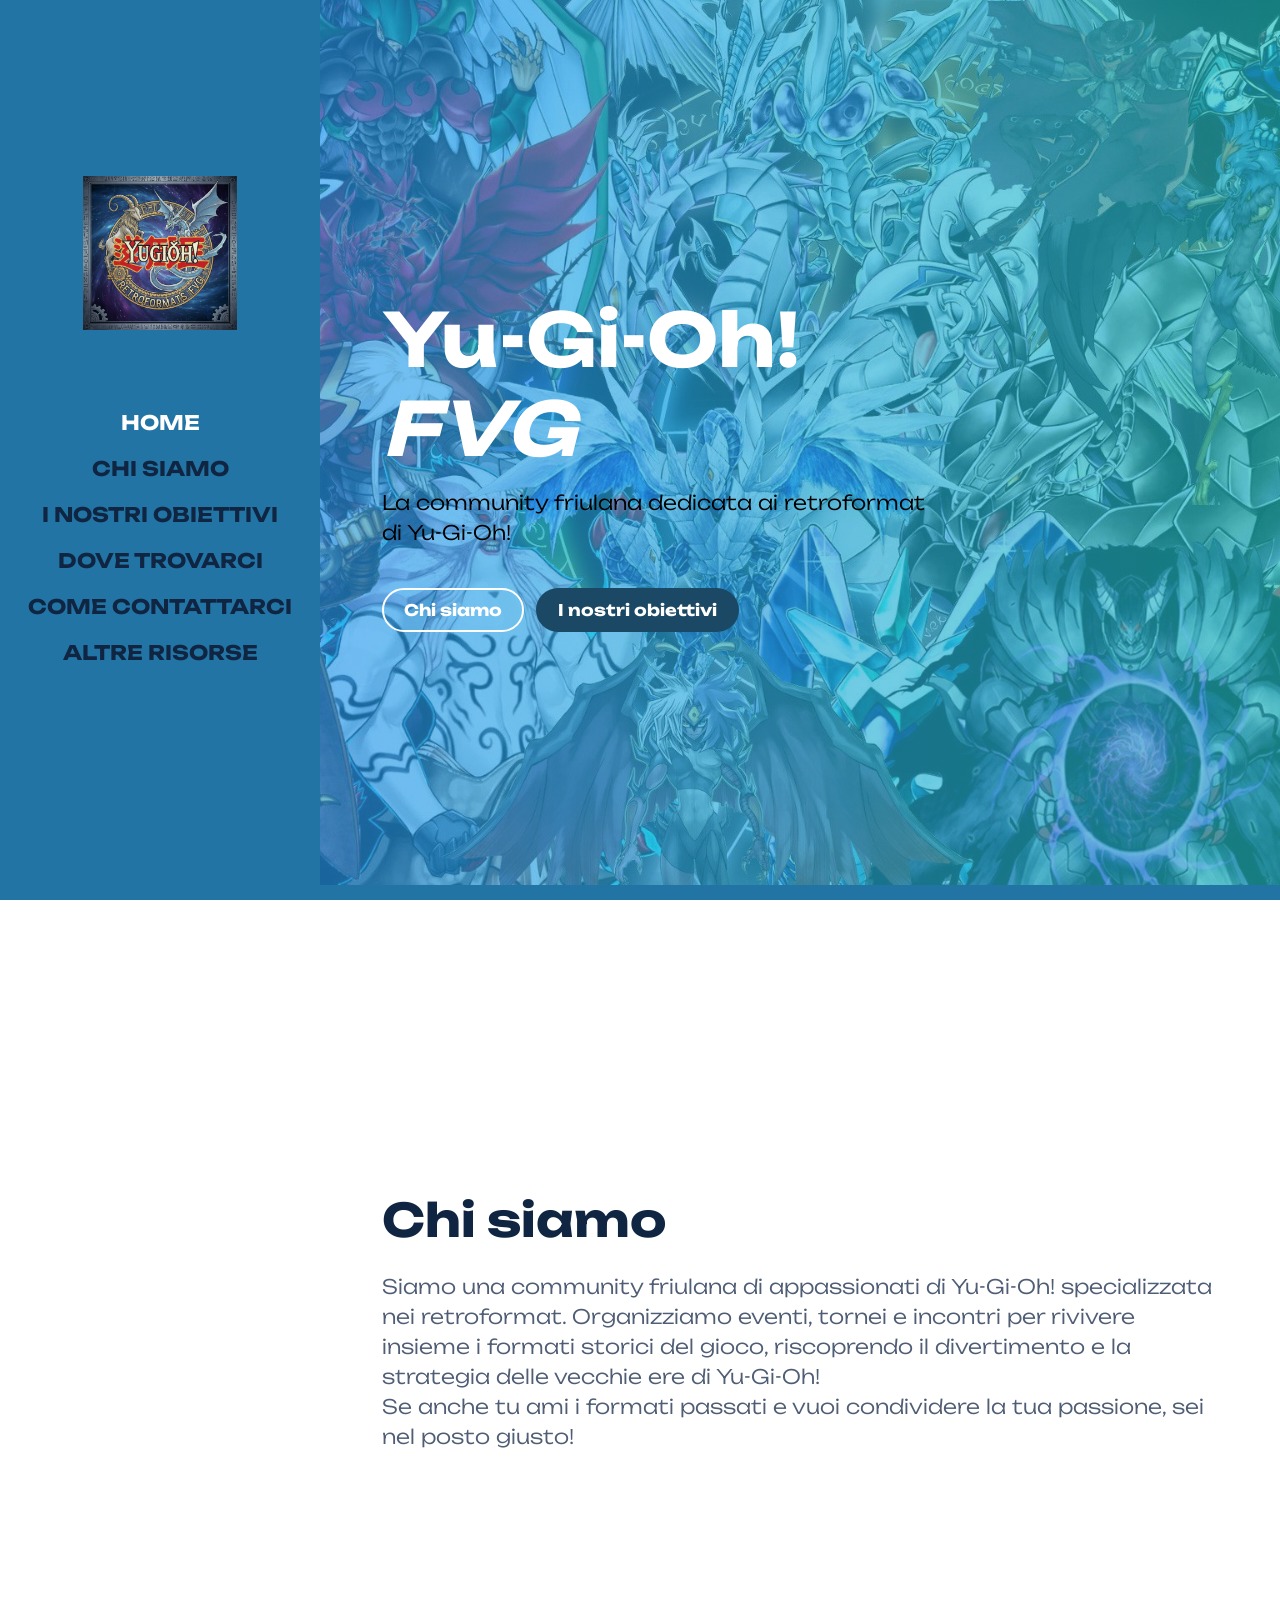
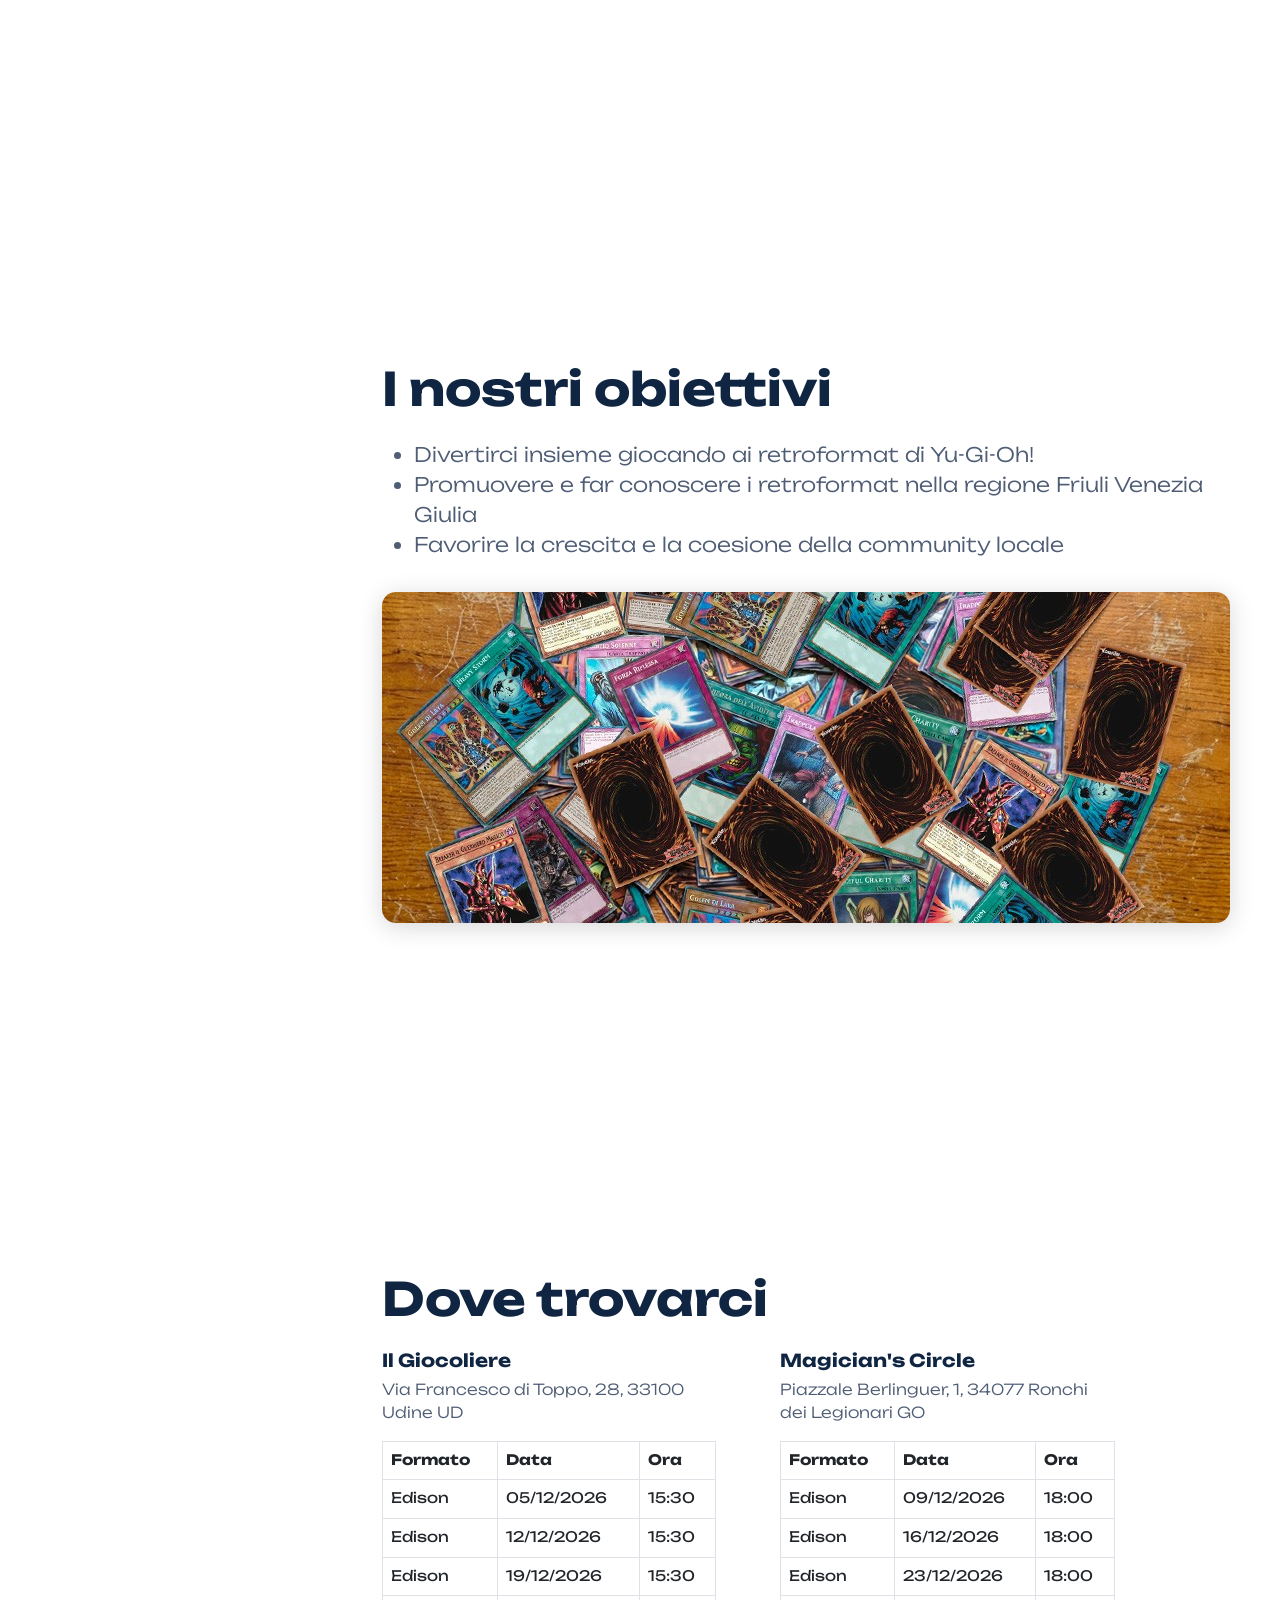
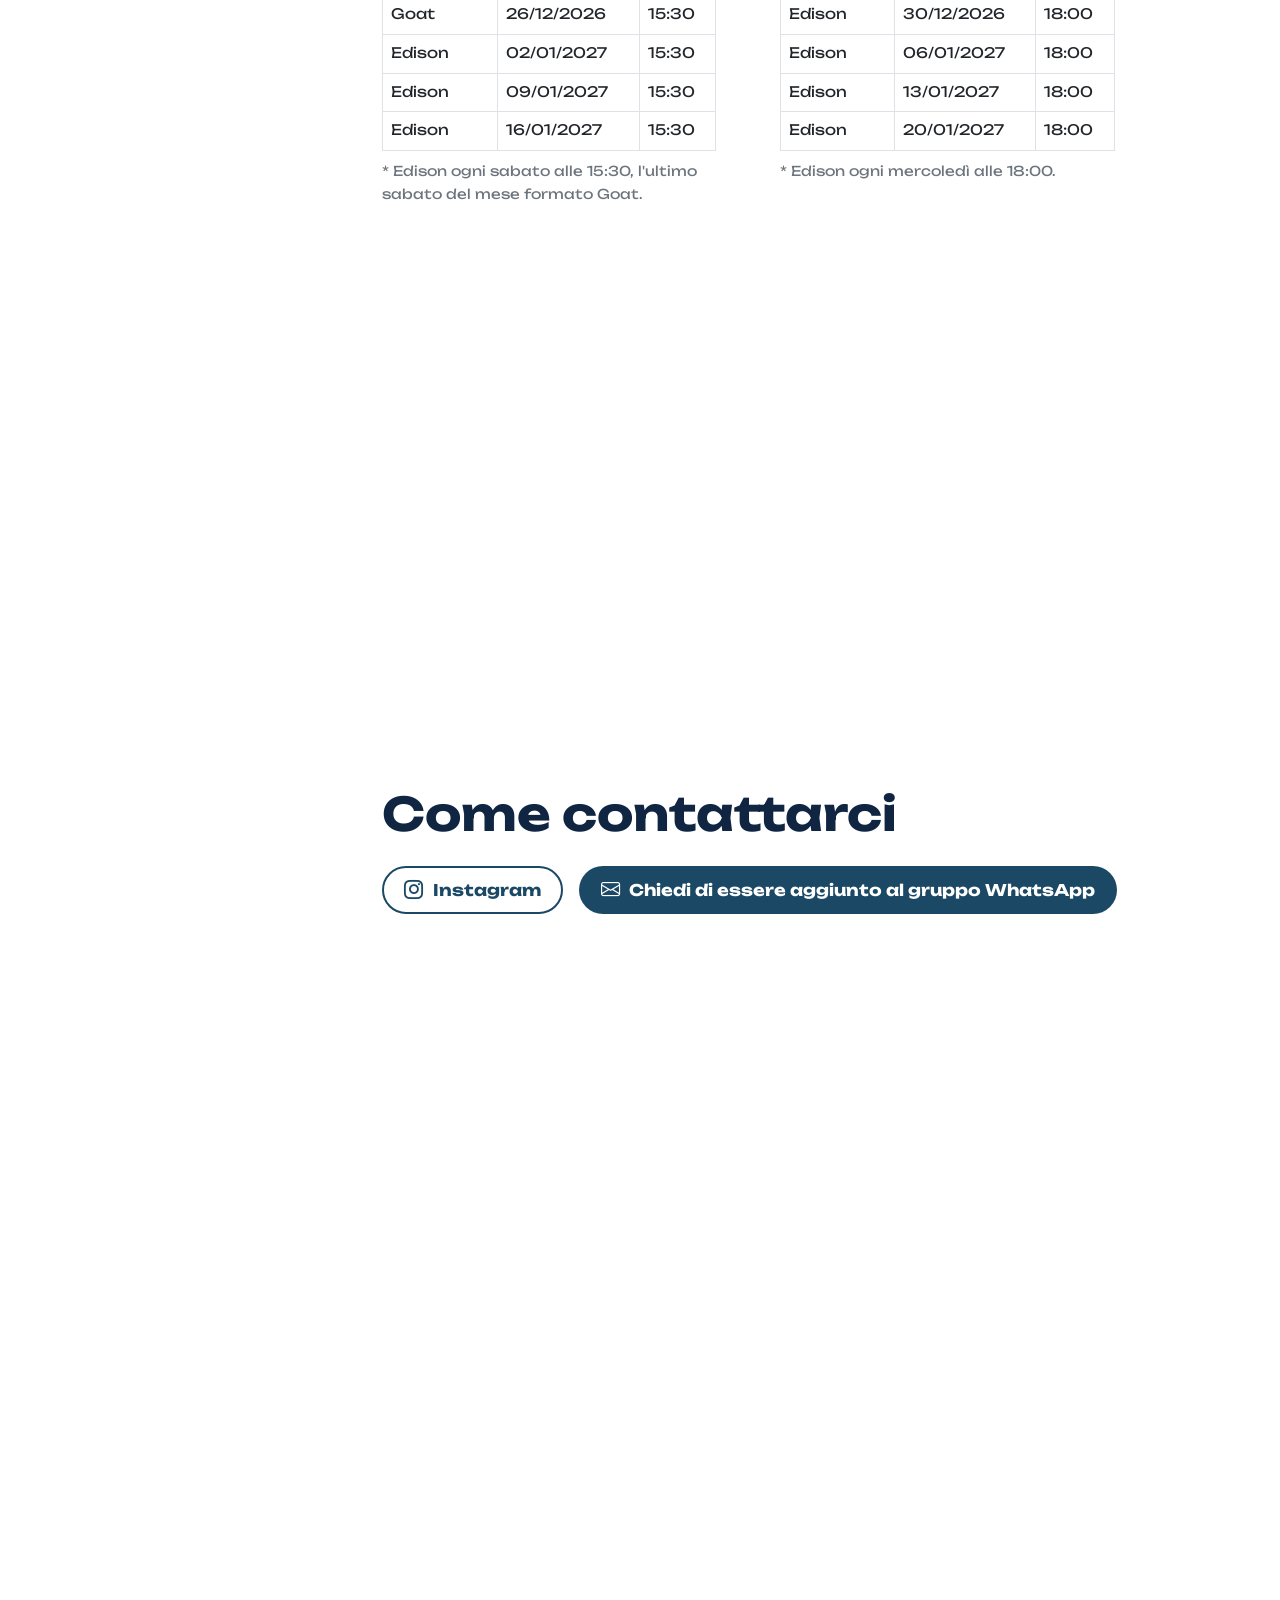
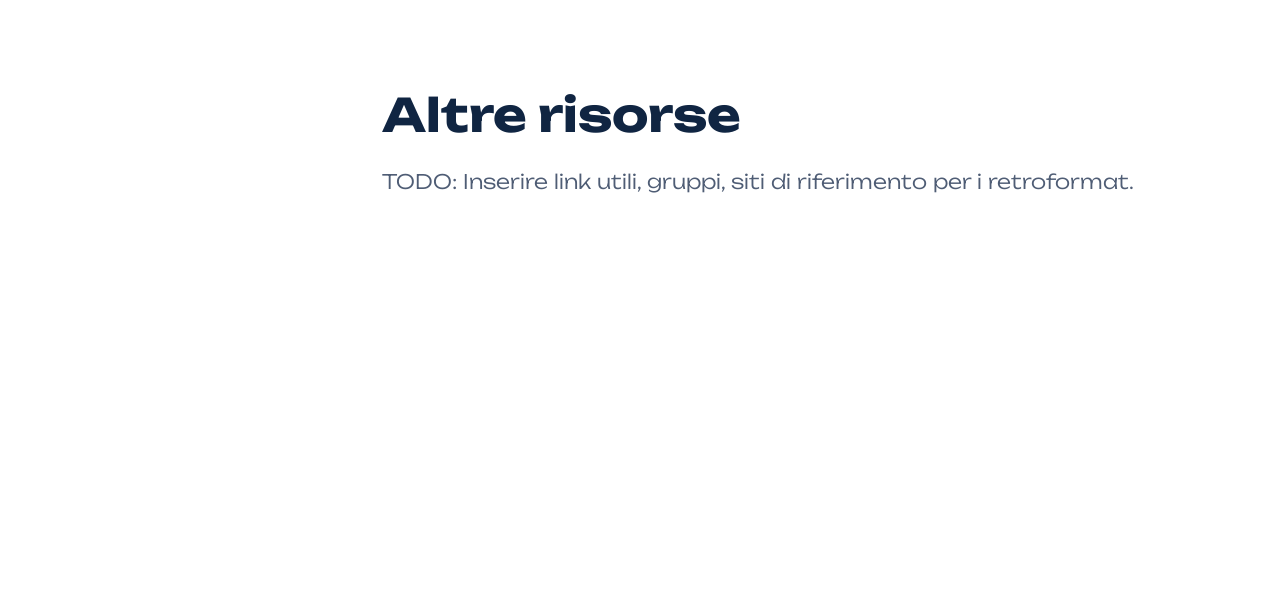
<file: index.html>
<!doctype html>
<html lang="it">

<!-- =========================================
HEAD / META / STYLES
========================================= -->

<head>
    <meta charset="utf-8">
    <meta name="viewport" content="width=device-width, initial-scale=1">

    <meta name="description" content="">
    <meta name="author" content="">

        <!-- SEO META TAGS -->
        <meta name="keywords" content="Yu-Gi-Oh!, yugioh, FVG, Friuli, Friuli Venezia Giulia, Nordest, retroformat, retroformats, goat format, formato goat, hat format, formato hat, formatlibrary, Edison, formato Edison, mazzi yugioh, deck yugioh, giocare a yugioh in Friuli, giochi di carte FVG, giochi di carte Friuli, giochi di carte Nordest, giochi di carte Triveneto, giochi di carte Veneto, giochi di carte Udine, giochi di carte Trieste, giochi di carte Gorizia, giochi di carte Pordenone, community yugioh, eventi yugioh Friuli, tornei yugioh Friuli, yugioh nordest, yugioh Trieste, yugioh Udine, yugioh Gorizia, yugioh Pordenone, yugioh Veneto, yugioh Triveneto, yugioh old school, yugioh vintage, yugioh retro, yugioh format, yugioh decklist, yugioh deck, yugioh community, yugioh eventi, yugioh tornei, TCG Friuli, TCG Nordest, format library, retro Yu-Gi-Oh!, Edison format, Goat format, Hat format, community carte Friuli, eventi carte Friuli, tornei carte Friuli, format Friuli, decklist Friuli, deck Friuli, old school Friuli, vintage Friuli, retro Friuli, format library Friuli, Edison format Friuli, Goat format Friuli, Hat format Friuli, formatlibrary Friuli, carte da gioco, trading card game, TCG, giochi strategici, giochi da tavolo Friuli, giochi collezionabili, eventi carte Nordest, tornei carte Nordest, community carte Nordest, decklist yugioh, deck competitivi yugioh, meta yugioh, format competitivi yugioh, eventi giochi di carte, club yugioh Friuli, associazione yugioh, gruppo yugioh, giocatori yugioh Friuli, giocatori yugioh Nordest, format storici yugioh, format competitivi, format casual, format old school, format vintage, format retro, format library Italia, yugioh Italia, yugioh FVG, yugioh club, yugioh eventi Nordest, yugioh eventi Triveneto, yugioh eventi Veneto, yugioh eventi Udine, yugioh eventi Trieste, yugioh eventi Gorizia, yugioh eventi Pordenone, yugioh eventi Friuli, yugioh eventi FVG, yugioh eventi Italia, yugioh tornei Italia, yugioh tornei Nordest, yugioh tornei Triveneto, yugioh tornei Veneto, yugioh tornei Udine, yugioh tornei Trieste, yugioh tornei Gorizia, yugioh tornei Pordenone, yugioh tornei Friuli, yugioh tornei FVG, yugioh tornei Italia, yugioh decklist Italia, yugioh deck Italia, yugioh deck Friuli, yugioh deck FVG, yugioh deck Nordest, yugioh deck Triveneto, yugioh deck Veneto, yugioh deck Udine, yugioh deck Trieste, yugioh deck Gorizia, yugioh deck Pordenone, yugioh deck vintage, yugioh deck retro, yugioh deck old school, yugioh deck formatlibrary, yugioh deck Edison, yugioh deck Goat, yugioh deck Hat, yugioh deck format library, yugioh decklist Edison, yugioh decklist Goat, yugioh decklist Hat, yugioh decklist format library, yugioh decklist formatlibrary, yugioh decklist vintage, yugioh decklist retro, yugioh decklist old school, yugioh decklist Friuli, yugioh decklist FVG, yugioh decklist Nordest, yugioh decklist Triveneto, yugioh decklist Veneto, yugioh decklist Udine, yugioh decklist Trieste, yugioh decklist Gorizia, yugioh decklist Pordenone, yugioh format Edison, yugioh format Goat, yugioh format Hat, yugioh format formatlibrary, yugioh format format library, yugioh format vintage, yugioh format retro, yugioh format old school, yugioh format Friuli, yugioh format FVG, yugioh format Nordest, yugioh format Triveneto, yugioh format Veneto, yugioh format Udine, yugioh format Trieste, yugioh format Gorizia, yugioh format Pordenone, yugioh format Italia, yugioh format competitivi, yugioh format storici, yugioh format casual, yugioh format club, yugioh format associazione, yugioh format gruppo, yugioh format giocatori, yugioh format eventi, yugioh format tornei, yugioh format community, yugioh format decklist, yugioh format deck, yugioh format meta, yugioh format competitivi Italia, yugioh format storici Italia, yugioh format casual Italia, yugioh format club Italia, yugioh format associazione Italia, yugioh format gruppo Italia, yugioh format giocatori Italia, yugioh format eventi Italia, yugioh format tornei Italia, yugioh format community Italia, yugioh format decklist Italia, yugioh format deck Italia, yugioh format meta Italia">
        <meta name="description" content="Community Yu-Gi-Oh! FVG: eventi, tornei, retroformats (Goat, Edison, Hat), decklist, risorse e incontri per appassionati di giochi di carte in Friuli Venezia Giulia e Nordest.">

        <!-- Open Graph / Facebook -->
        <meta property="og:title" content="Yu-Gi-Oh! FVG Community - Retroformats Friuli Venezia Giulia">
        <meta property="og:description" content="Community Yu-Gi-Oh! FVG: eventi, tornei, retroformats (Goat, Edison, Hat), decklist, risorse e incontri per appassionati di giochi di carte in Friuli Venezia Giulia e Nordest.">
        <meta property="og:type" content="website">
        <meta property="og:url" content="https://www.yugiohfvg.it/">
        <meta property="og:image" content="https://www.yugiohfvg.it/images/ygo-retroformats-logo.png">

        <!-- Twitter Card -->
        <meta name="twitter:card" content="summary_large_image">
        <meta name="twitter:title" content="Yu-Gi-Oh! FVG Community - Retroformats Friuli Venezia Giulia">
        <meta name="twitter:description" content="Community Yu-Gi-Oh! FVG: eventi, tornei, retroformats (Goat, Edison, Hat), decklist, risorse e incontri per appassionati di giochi di carte in Friuli Venezia Giulia e Nordest.">
        <meta name="twitter:image" content="https://www.yugiohfvg.it/images/ygo-retroformats-logo.png">

        <!-- Structured Data JSON-LD -->
        <script type="application/ld+json">
        {
            "@context": "https://schema.org",
            "@type": "Organization",
            "name": "Yu-Gi-Oh! FVG Community",
            "url": "https://www.yugiohfvg.it/",
            "logo": "https://www.yugiohfvg.it/images/ygo-retroformats-logo.png",
            "description": "Community Yu-Gi-Oh! FVG: eventi, tornei, retroformats (Goat, Edison, Hat), decklist, risorse e incontri per appassionati di giochi di carte in Friuli Venezia Giulia e Nordest.",
            "sameAs": [
                "https://www.instagram.com/fvg_retroformat_ygo/"
            ],
            "location": {
                "@type": "Place",
                "address": {
                    "@type": "PostalAddress",
                    "addressLocality": "Friuli Venezia Giulia",
                    "addressCountry": "IT"
                }
            }
        }
        </script>

    <title>Yu-Gi-Oh! FVG Community</title>

    <!-- Google Fonts -->
    <link rel="preconnect" href="https://fonts.googleapis.com">
    <link rel="preconnect" href="https://fonts.gstatic.com" crossorigin>
    <link href="https://fonts.googleapis.com/css2?family=Unbounded:wght@300;500&display=swap" rel="stylesheet">

    <!-- CSS FILES -->
    <link href="css/bootstrap.min.css" rel="stylesheet">
    <link href="css/bootstrap-icons.css" rel="stylesheet">
    <link href="css/styles.css" rel="stylesheet">

</head>

<body>

    <!-- =========================================
MAIN LAYOUT CONTAINER
========================================= -->
    <div class="container-fluid">
        <div class="row">

            <!-- =========================================
        MOBILE NAV TOGGLER
        ========================================= -->
            <button class="navbar-toggler d-md-none collapsed" type="button" data-bs-toggle="collapse"
                data-bs-target="#sidebarMenu" aria-controls="sidebarMenu" aria-expanded="false"
                aria-label="Toggle navigation">

                <span class="navbar-toggler-icon"></span>

            </button>


            <!-- =========================================
        SIDEBAR NAVIGATION
        ========================================= -->
            <nav id="sidebarMenu" class="col-md-4 col-lg-3 d-md-block sidebar collapse p-0">

                <div
                    class="position-sticky sidebar-sticky d-flex flex-column justify-content-center align-items-center">

                    <!-- Logo -->
                    <a class="navbar-brand" href="index.html">
                        <img src="images/ygo-retroformats-logo.png" class="logo-image img-fluid">
                    </a>

                    <!-- Navigation Links -->
                    <ul class="nav flex-column">
                        <li class="nav-item">
                            <a class="nav-link click-scroll" href="#section_1">Home</a>
                        </li>
                        <li class="nav-item">
                            <a class="nav-link click-scroll" href="#section_chi_siamo">Chi siamo</a>
                        </li>
                        <li class="nav-item">
                            <a class="nav-link click-scroll" href="#section_obbiettivi">I nostri obiettivi</a>
                        </li>
                        <li class="nav-item">
                            <a class="nav-link click-scroll" href="#section_dove_trovarci">Dove trovarci</a>
                        </li>
                        <li class="nav-item">
                            <a class="nav-link click-scroll" href="#section_contatti">Come contattarci</a>
                        </li>
                        <li class="nav-item">
                            <a class="nav-link click-scroll" href="#section_risorse">Altre risorse</a>
                        </li>
                    </ul>

                </div>
            </nav>


            <!-- =========================================
        MAIN PAGE CONTENT
        ========================================= -->
            <div class="col-md-8 ms-sm-auto col-lg-9 p-0">


                <!-- =========================================
            HERO SECTION (Landing)
            ========================================= -->
                <section class="hero-section main-section d-flex justify-content-center align-items-center"
                    id="section_1">

                    <div class="container">
                        <div class="row">

                            <div class="col-lg-8 col-12">

                                <h1 class="text-white mb-lg-3 mb-4">
                                    <strong>Yu-Gi-Oh! <em>FVG</em></strong>
                                </h1>

                                <p class="text-black">La community friulana dedicata ai retroformat di Yu-Gi-Oh!</p>

                                <br>

                                <a class="btn custom-btn custom-border-btn custom-btn-bg-white smoothscroll me-2 mb-2"
                                    href="#section_chi_siamo">
                                    Chi siamo
                                </a>

                                <a class="btn custom-btn smoothscroll mb-2" href="#section_obbiettivi">
                                    I nostri obiettivi
                                </a>

                            </div>
                        </div>
                    </div>


                    <!-- Hero Right Card -->
                    <!-- Hero Right Card rimossa per semplificazione -->

                </section>


                <!-- =========================================
            ABOUT SECTION
            ========================================= -->
                <!-- =========================================
            CHI SIAMO
            ========================================= -->
                <section class="about-section section-padding main-section" id="section_chi_siamo">
                    <div class="container">
                        <div class="row">
                            <div class="col-lg-12 col-12 mx-auto">
                                <h2 class="mb-4">Chi siamo</h2>
                                <div class="pb-3 mb-4">
                                    <p>
                                        Siamo una community friulana di appassionati di Yu-Gi-Oh! specializzata nei
                                        retroformat. Organizziamo eventi, tornei e incontri per rivivere insieme i
                                        formati storici del gioco, riscoprendo il divertimento e la strategia delle
                                        vecchie ere di Yu-Gi-Oh!<br>
                                        Se anche tu ami i formati passati e vuoi condividere la tua passione, sei nel
                                        posto giusto!
                                    </p>
                                </div>
                            </div>
                        </div>
                    </div>
                </section>

                <!-- =========================================
            I NOSTRI OBIETTIVI
            ========================================= -->
                <section class="section-padding main-section" id="section_obbiettivi">
                    <div class="container">
                        <div class="row">
                            <div class="col-lg-12 col-12 mx-auto">
                                <h2 class="mb-4">I nostri obiettivi</h2>
                                <ul>
                                    <li>Divertirci insieme giocando ai retroformat di Yu-Gi-Oh!</li>
                                    <li>Promuovere e far conoscere i retroformat nella regione Friuli Venezia Giulia
                                    </li>
                                    <li>Favorire la crescita e la coesione della community locale</li>
                                </ul>
                            </div>
                        </div>
                        <div class="row">
                            <div class="row justify-content-center">
                                <div class="col-auto">
                                    <img src="images/ygo-cards.jpg" alt="Yu-Gi-Oh! carte retroformat"
                                        class="img-fluid my-3"
                                        style="max-width: 900px; border-radius: 14px; box-shadow: 0 4px 24px rgba(0,0,0,0.16);">
                                </div>
                            </div>
                        </div>
                    </div>
                </section>

                <!-- =========================================
            DOVE TROVARCI
            ========================================= -->
                <section class="section-padding main-section" id="section_dove_trovarci">
                    <div class="container">
                        <div class="row">
                            <div class="col-lg-12 col-12 mx-auto">
                                <h2 class="mb-4">Dove trovarci</h2>
                                <div class="row" style="gap: 2.5rem;">
                                    <!-- Il Giocoliere -->
                                    <div class="col-md-5 mb-4" style="font-size: 0.97em;">
                                        <h4 class="mb-2" style="font-size:1.15em;">Il Giocoliere</h4>
                                        <p style="font-size:0.98em;">Via Francesco di Toppo, 28, 33100 Udine UD</p>
                                        <div class="table-responsive">
                                            <table class="table table-bordered mb-2" id="giocoliere-events-table"
                                                style="font-size:0.93em;">
                                                <thead>
                                                    <tr>
                                                        <th>Formato</th>
                                                        <th>Data</th>
                                                        <th>Ora</th>
                                                    </tr>
                                                </thead>
                                                <tbody>
                                                    <!-- Eventi generati da JS -->
                                                </tbody>
                                            </table>
                                        </div>
                                        <small class="text-muted">* Edison ogni sabato alle 15:30, l'ultimo sabato del
                                            mese formato Goat.</small>
                                    </div>
                                    <!-- Magician's Circle -->
                                    <div class="col-md-5 mb-4" style="font-size: 0.97em;">
                                        <h4 class="mb-2" style="font-size:1.15em;">Magician's Circle</h4>
                                        <p style="font-size:0.98em;">Piazzale Berlinguer, 1, 34077 Ronchi dei Legionari GO</p>
                                        <div class="table-responsive">
                                            <table class="table table-bordered mb-2" id="magicians-events-table"
                                                style="font-size:0.93em;">
                                                <thead>
                                                    <tr>
                                                        <th>Formato</th>
                                                        <th>Data</th>
                                                        <th>Ora</th>
                                                    </tr>
                                                </thead>
                                                <tbody>
                                                    <!-- Eventi generati da JS -->
                                                </tbody>
                                            </table>
                                        </div>
                                        <small class="text-muted">* Edison ogni mercoledì alle 18:00.</small>
                                    </div>
                                </div>
                            </div>
                        </div>
                    </div>
                </section>

                <!-- =========================================
            COME CONTATTARCI
            ========================================= -->
                <section class="section-padding main-section" id="section_contatti">
                    <div class="container">
                        <div class="row">
                            <div class="col-lg-12 col-12 mx-auto">
                                <h2 class="mb-4">Come contattarci</h2>
                                <div
                                    class="d-flex flex-column flex-sm-row gap-3 align-items-start align-items-sm-center">
                                    <!-- Bottone Instagram -->
                                    <a href="https://www.instagram.com/fvg_retroformat_ygo/" target="_blank"
                                        class="btn custom-btn custom-border-btn"
                                        style="display: flex; align-items: center;">
                                        <i class="bi bi-instagram" style="font-size: 1.2em; margin-right: 0.5em;"></i>
                                        Instagram
                                    </a>

                                    <!-- Bottone WhatsApp/Email -->
                                    <button id="copyEmailBtn" class="btn custom-btn"
                                        style="display: flex; align-items: center;" type="button">
                                        <i class="bi bi-envelope" style="font-size: 1.2em; margin-right: 0.5em;"></i>
                                        Chiedi di essere aggiunto al gruppo WhatsApp
                                    </button>
                                    <span id="copyEmailMsg"
                                        style="display:none; color:green; margin-left: 0.5em; font-size: 0.95em;">Email
                                        copiata!</span>
                                    <!-- Email offuscata -->
                                    <span id="hiddenEmail"
                                        style="display:none;">yu.gi.oh.fvg<!--antispam-->@<!--antispam-->gmail.com</span>
                                </div>
                            </div>
                        </div>
                    </div>
                </section>

                <!-- =========================================
            ALTRE RISORSE
            ========================================= -->
                <section class="section-padding main-section" id="section_risorse">
                    <div class="container">
                        <div class="row">
                            <div class="col-lg-12 col-12 mx-auto">
                                <h2 class="mb-4">Altre risorse</h2>
                                <p>TODO: Inserire link utili, gruppi, siti di riferimento per i retroformat.</p>
                            </div>
                        </div>
                    </div>
                </section>


                <!-- =========================================
            PROMOTION / DISCOUNT SECTION
            ========================================= -->
                <!-- Sezione promozionale rimossa -->


                <!-- =========================================
            SERVICES SECTION
            ========================================= -->
                <!-- Sezione servizi rimossa -->


                <!-- =========================================
            BOOKING FORM SECTION
            ========================================= -->
                <!-- Sezione booking rimossa -->


                <!-- =========================================
            PRICE LIST SECTION
            ========================================= -->
                <!-- Sezione price list rimossa -->


                <!-- =========================================
            CONTACT SECTION
            ========================================= -->
                <!-- Sezione contatti rimossa -->


                <!-- =========================================
            FOOTER
            ========================================= -->
                <!-- <footer class="site-footer">
                <div class="container">
                    <div class="row">
                        <div class="col-12 text-center">
                            <p class="mb-0">&copy; 2026 Yu-Gi-Oh! FVG Community. Tutti i diritti riservati.</p>
                        </div>
                    </div>
                </div>
            </footer> -->


            </div>
        </div>
    </div>


    <!-- =========================================
JAVASCRIPT FILES
========================================= -->
    <script src="js/jquery.min.js"></script>
    <script src="js/bootstrap.min.js"></script>
    <script src="js/click-scroll.js"></script>
    <script src="js/custom.js"></script>
    <script src="js/index.js"></script>

    <script>
        // Popola le tabelle eventi per "Il Giocoliere" e "Magician's Circle"
        (function () {
            function getNextWeekdays(targetDay, count) {
                const days = [];
                let date = new Date();
                date.setHours(0, 0, 0, 0);
                let day = date.getDay();
                let diff = (targetDay - day + 7) % 7;
                date.setDate(date.getDate() + diff);
                for (let i = 0; i < count; i++) {
                    days.push(new Date(date));
                    date.setDate(date.getDate() + 7);
                }
                return days;
            }

            function isLastSaturdayOfMonth(date) {
                let test = new Date(date);
                test.setDate(test.getDate() + 7);
                return test.getMonth() !== date.getMonth();
            }

            function formatDate(date) {
                return date.toLocaleDateString('it-IT', { day: '2-digit', month: '2-digit', year: 'numeric' });
            }

            // Il Giocoliere: sabato (6), Edison o Goat
            const giocoliereEvents = getNextWeekdays(6, 7).map(date => {
                const formato = isLastSaturdayOfMonth(date) ? 'Goat' : 'Edison';
                return {
                    formato,
                    data: formatDate(date),
                    ora: '15:30'
                };
            });

            // Magician's Circle: mercoledì (3), sempre Edison
            const magiciansEvents = getNextWeekdays(3, 7).map(date => ({
                formato: 'Edison',
                data: formatDate(date),
                ora: '18:00'
            }));

            function fillTable(tableId, events) {
                const tbody = document.querySelector(`#${tableId} tbody`);
                if (!tbody) return;
                tbody.innerHTML = '';
                events.forEach(ev => {
                    const tr = document.createElement('tr');
                    tr.innerHTML = `<td>${ev.formato}</td><td>${ev.data}</td><td>${ev.ora}</td>`;
                    tbody.appendChild(tr);
                });
            }

            fillTable('giocoliere-events-table', giocoliereEvents);
            fillTable('magicians-events-table', magiciansEvents);
        })();
    </script>

</body>

</html>
</file>
<file: css/styles.css>
/*---------------------------------------
  MAIN SECTION FULLPAGE EFFECT
-----------------------------------------*/
.main-section {
  min-height: 100vh;
  display: flex;
  flex-direction: column;
  justify-content: center;
  align-items: center;
  scroll-snap-align: start;
  position: relative;
  overflow: hidden;
}

html, body {
  scroll-behavior: smooth;
  scroll-snap-type: y mandatory;
}

/*---------------------------------------
  CUSTOM PROPERTIES ( VARIABLES )             
-----------------------------------------*/
:root {
  --white-color:                  #ffffff;
  --primary-color:                #2274A5; /* colder blue */
  --secondary-color:              #1B4965; /* deep blue */
  --section-bg-color:             #e3f6fd; /* light blue background */
  --custom-btn-bg-color:          #1B4965; /* deep blue for buttons */
  --custom-btn-bg-hover-color:    #279AF1; /* lighter blue for hover */
  --dark-color:                   #102542; /* dark blue */
  --p-color:                      #4F5D75; /* muted blue-grey */
  --border-color:                 #7fffd4; /* keep as accent (aqua) */
  --link-hover-color:             #279AF1; /* blue hover */

  /* OLD THEME
  --primary-color:                #d6a354;
  --secondary-color:              #c12828;
  --section-bg-color:             #f0f8ff;
  --custom-btn-bg-color:          #c12828;
  --custom-btn-bg-hover-color:    #FDBB2D;
  --dark-color:                   #000000;
  --p-color:                      #717275;
  --border-color:                 #7fffd4;
  --link-hover-color:             #B22727; 
  */

  --body-font-family:             'Unbounded', cursive;

  --h1-font-size:                 74px;
  --h2-font-size:                 46px;
  --h3-font-size:                 32px;
  --h4-font-size:                 28px;
  --h5-font-size:                 24px;
  --h6-font-size:                 22px;
  --p-font-size:                  20px;
  --btn-font-size:                16px;
  --copyright-font-size:          14px;

  --border-radius-large:          100px;
  --border-radius-medium:         20px;
  --border-radius-small:          10px;

  --font-weight-thin:             200;
  --font-weight-light:            300;
  --font-weight-normal:           400;
  --font-weight-bold:             700;
}

body {
  background-color: var(--white-color);
  font-family: var(--body-font-family); 
}


/*---------------------------------------
  TYPOGRAPHY               
-----------------------------------------*/

h2,
h3,
h4,
h5,
h6 {
  color: var(--dark-color);
}

h1,
h2,
h3,
h4,
h5,
h6 {
  font-weight: var(--font-weight-bold);
}

h1 {
  font-size: var(--h1-font-size);
}

h2 {
  font-size: var(--h2-font-size);
}

h3 {
  font-size: var(--h3-font-size);
}

h4 {
  font-size: var(--h4-font-size);
}

h5 {
  font-size: var(--h5-font-size);
}

h6 {
  font-size: var(--h6-font-size);
}

p {
  color: var(--p-color);
  font-size: var(--p-font-size);
  font-weight: var(--font-weight-light);
}

ul li {
  color: var(--p-color);
  font-size: var(--p-font-size);
  font-weight: var(--font-weight-light);
}

a, 
button {
  touch-action: manipulation;
  transition: all 0.3s;
}

a {
  display: inline-block;
  color: var(--primary-color);
  text-decoration: none;
}

a:hover {
  color: var(--link-hover-color);
}

b,
strong {
  font-weight: var(--font-weight-bold);
}


/*---------------------------------------
  SECTION               
-----------------------------------------*/
.section-padding {
  padding: 100px 50px;
}

.section-bg {
  background-color: var(--section-bg-color);
}

.section-overlay {
  background-color: var(--dark-color);
  position: absolute;
  top: 0;
  left: 0;
  pointer-events: none;
  width: 100%;
  height: 100%;
  opacity: 0.45;
}

.section-overlay + .container {
  position: relative;
}

.back-top-icon {
  font-size: var(--h2-font-size);
}


/*---------------------------------------
  CUSTOM BLOCK BACKGROUND OVERLAY               
-----------------------------------------*/
.custom-block-bg-overlay-wrap {
  background: var(--primary-color);
  border-radius: var(--border-radius-medium);
  transition: all 0.3s ease;
}

.custom-block-bg-overlay-wrap:hover {
  background: linear-gradient(90deg, #279AF1 0%, #22C1C3 100%);
  transform: scale(1.05);
}

.custom-block-bg-overlay-image {
  border-radius: var(--border-radius-medium);
  display: block;
  margin: auto;
  height: 100%;
  object-fit: cover;
  transform: rotate(8deg);
}

.custom-block-bg-overlay-wrap:hover .team-info {
  bottom: 10px;
}


/*---------------------------------------
  CUSTOM BUTTON               
-----------------------------------------*/
.custom-btn {
  background: var(--custom-btn-bg-color);
  border: 2px solid transparent;
  border-radius: var(--border-radius-large);
  color: var(--white-color);
  font-size: var(--btn-font-size);
  font-weight: var(--font-weight-bold);
  line-height: normal;
  transition: all 0.3s;
  padding: 10px 20px;
}

.custom-btn:hover {
  background: var(--custom-btn-bg-hover-color);
  color: var(--white-color);
}

.custom-border-btn {
  background: transparent;
  border: 2px solid var(--custom-btn-bg-color);
  color: var(--custom-btn-bg-color);
}

.custom-btn-bg-white {
  border-color: var(--white-color);
  color: var(--white-color);
}

.custom-btn-italic {
  font-style: italic;
}


/*---------------------------------------
  NAVIGATION              
-----------------------------------------*/
.sidebar {
  background: var(--primary-color);
  background-repeat: no-repeat;
  background-size: cover;
  background-position: center;
  position: fixed;
  top: 0;
  bottom: 0;
  left: 0;
  z-index: 100;
  padding: 50px 0 0;
}

.sidebar-sticky {
  height: calc(100vh - 48px);
  overflow-x: hidden;
  overflow-y: auto;
  text-align: center;
  position: relative;
}

.navbar {
  background: transparent;
  z-index: 9;
}

.logo-image {
  width: 154px;
  height: auto;
  margin-bottom: 70px;
}

#sidebarMenu .nav-link {
  color: var(--dark-color);
  font-size: var(--p-font-size);
  font-weight: var(--font-weight-bold);
  text-transform: uppercase;
  position: relative;
}

#sidebarMenu .nav-link.active, 
#sidebarMenu .nav-link:hover {
  color: var(--white-color);
}

.navbar-toggler {
  background: var(--primary-color);
  border-radius: var(--border-radius-large);
  position: fixed;
  top: 0;
  bottom: 0;
  right: 0;
  z-index: 222;
  border: 0;
  padding: 0;
  cursor: pointer;
  margin: 25px;
  width: 55px;
  height: 55px;
  outline: none;
}

.navbar-toggler:focus {
  outline: none;
  box-shadow: none;
}

.navbar-toggler[aria-expanded="true"] .navbar-toggler-icon {
  background: transparent;
}

.navbar-toggler[aria-expanded="true"] .navbar-toggler-icon:before,
.navbar-toggler[aria-expanded="true"] .navbar-toggler-icon:after {
  transition: top 300ms 50ms ease, -webkit-transform 300ms 350ms ease;
  transition: top 300ms 50ms ease, transform 300ms 350ms ease;
  transition: top 300ms 50ms ease, transform 300ms 350ms ease, -webkit-transform 300ms 350ms ease;
  top: 0;
}

.navbar-toggler[aria-expanded="true"] .navbar-toggler-icon:before {
  transform: rotate(45deg);
}

.navbar-toggler[aria-expanded="true"] .navbar-toggler-icon:after {
  transform: rotate(-45deg);
}

.navbar-toggler .navbar-toggler-icon {
  background: var(--white-color);
  transition: background 10ms 300ms ease;
  display: block;
  margin: auto;
  width: 25px;
  height: 2px;
  position: relative;
}

.navbar-toggler .navbar-toggler-icon:before,
.navbar-toggler .navbar-toggler-icon:after {
  transition: top 300ms 350ms ease, -webkit-transform 300ms 50ms ease;
  transition: top 300ms 350ms ease, transform 300ms 50ms ease;
  transition: top 300ms 350ms ease, transform 300ms 50ms ease, -webkit-transform 300ms 50ms ease;
  position: absolute;
  right: 0;
  left: 0;
  background: var(--white-color);
  width: 25px;
  height: 2px;
  content: '';
}

.navbar-toggler .navbar-toggler-icon::before {
  top: -8px;
}

.navbar-toggler .navbar-toggler-icon::after {
  top: 8px;
}


/*---------------------------------------
  HERO        
-----------------------------------------*/
.hero-section {
  background-image: url('../images/yugioh_home_wallpaper.jpg');
  background-repeat: no-repeat;
  background-attachment: fixed;
  background-size: cover;
  background-position: center;
  position: relative;
  overflow: hidden;
  padding: 50px;
  padding-bottom: 0;
  min-height: 665px;
  border-bottom: 15px solid var(--primary-color);
}

@media screen and (min-width: 991px) {
  .hero-section {
    height: calc(100vh - 0px);
  }
}

.hero-section::after {
  content: "";
  background: linear-gradient(90deg, #279AF1 0%, #22C1C3 100%);
  position: absolute;
  top: 0;
  right: 0;
  bottom: 0;
  left: 0;
  opacity: 0.65;
}

.hero-section .container {
  position: relative;
  z-index: 2;
}

.custom-block {
  border: 10px solid var(--primary-color);
  border-radius: 100%;
  position: absolute;
  z-index: 2;
  bottom: -60px;
  right: -60px;
  padding: 50px 90px 50px 50px;
  width: 360px;
  height: 360px;
}

.custom-block .custom-btn {
  background: var(--primary-color);
}

.custom-block .custom-btn:hover {
  background: var(--secondary-color);
}

.custom-block-image {
  border: 10px solid var(--primary-color);
  border-radius: 100%;
  position: absolute;
  top: -60px;
  right: 20px;
  left: 0;
  width: 120px;
  height: 120px;
  margin: auto;
  object-fit: cover;
}


/*---------------------------------------
  ABOUT              
-----------------------------------------*/
.about-section h6 {
  color: var(--secondary-color);
}

.about-section .custom-block-bg-overlay-image {
  width: 100%;
  max-height: 250px;
}

.about-section .custom-block-bg-overlay-wrap {
  position: relative;
}

.team-info {
  background: var(--white-color);
  border-radius: var(--border-radius-large);
  position: absolute;
  bottom: 0;
  right: 0;
  left: 0;
  margin: 10px 40px;
  padding: 10px 17px 10px 20px;
  transition: all 0.3s ease;
}

/*---------------------------------------
  SERVICES             
-----------------------------------------*/
.services-thumb {
  border-radius: var(--border-radius-medium);
  position: relative;
  overflow: hidden;
}

.services-thumb:hover .services-info {
  border-color: var(--primary-color);
  border-width: 5px;
}

.services-thumb:hover .services-image {
  transform: scale(1.05);
}

.services-image {
  border-radius: var(--border-radius-medium);
  display: block;
  margin: auto;
  transition: all 0.3s;
}

.services-thumb-price {
  background: var(--primary-color);
  border-radius: var(--border-radius-medium);
  font-size: var(--copyright-font-size);
  margin-left: auto;
  padding: 5px 10px;
}

.services-info {
  border-radius: var(--border-radius-medium);
  border: 1px solid var(--white-color);
  position: absolute;
  top: 0;
  bottom: 0;
  right: 0;
  left: 0;
  margin: 20px;
  padding: 25px 30px;
  transition: all 0.3s ease;
}

.services-info h4 {
  color: var(--white-color);
}


/*---------------------------------------
  PRICE LIST             
-----------------------------------------*/
.price-list-section {
  padding-top: 100px;
  padding-bottom: 100px;
}

.price-list-thumb-wrap {
  padding-right: 50px;
}

.price-list-thumb {
  margin-bottom: 10px;
}

.price-list-thumb:last-child {
  margin-bottom: 0;
}

.price-list-thumb h6 strong {
  color: var(--primary-color);
}

.price-list-thumb-divider {
  background: var(--p-color);
  flex: auto;
  height: 2px;
  margin: auto 15px 0;
}

.price-list-section .custom-block-bg-overlay-wrap {
  padding: 0;
}

/*---------------------------------------
  CONTACT               
-----------------------------------------*/
.google-map {
  border-radius: var(--border-radius-medium);
  filter: hue-rotate(45deg);
}

.contact-block-wrap {
  background: var(--primary-color);
  border-radius: var(--border-radius-medium);
  padding: 0;
  min-height: 200px;
}

.contact-block {
  background: var(--secondary-color);
  border-radius: var(--border-radius-medium);
  transform: rotate(8deg);
  height: 100%;
  padding: 20px 40px;
}

.contact-block h6 {
  transform: rotate(-8deg);
}

.contact-block .custom-icon {
  background: var(--primary-color);
  border-radius: var(--border-radius-large);
  display: block;
  width: 50px;
  height: 50px;
  line-height: 50px;
  text-align: center;
  position: relative;
}

.contact-block strong {
  display: block;
  color: var(--white-color);
  text-transform: uppercase;
  margin-top: 20px;
  margin-bottom: 10px;
}


/*---------------------------------------
  CUSTOM FORM               
-----------------------------------------*/
.custom-form .form-control {
  color: var(--p-color);
  margin-bottom: 24px;
  padding-top: 13px;
  padding-bottom: 13px;
  outline: none;
  transition: all 0.3s;
}

.custom-form .form-control:hover,
.custom-form .form-control:focus {
  background: var(--section-bg-color);
  border-color: transparent;
}

.custom-form button[type="submit"] {
  background: var(--custom-btn-bg-color);
  border: none;
  border-radius: var(--border-radius-large);
  color: var(--white-color);
  font-size: var(--p-font-size);
  font-weight: var(--font-weight-medium);
  transition: all 0.3s;
  margin-bottom: 0;
}

.custom-form button[type="submit"]:hover,
.custom-form button[type="submit"]:focus {
  background: var(--custom-btn-bg-hover-color);
  border-color: transparent;
}


/*---------------------------------------
  SITE FOOTER              
-----------------------------------------*/
.site-footer {
  position: relative;
  padding: 80px 50px;
  padding-top: 0;
}

.site-footer::after {
  content: "";
  background: linear-gradient(90deg, #FDBB2D 0%, #22C1C3 100%);
  position: absolute;
  right: 0;
  bottom: 0;
  left: 0;
  width: 100%;
  height: 10px;
}

.site-footer-links {
  padding-left: 0;
}

.site-footer-link-item {
  list-style: none;
  display: inline-block;
  margin-right: 15px;
}

.site-footer strong {
  display: block;
  color: var(--secondary-color);
}

.copyright-text {
  font-size: var(--copyright-font-size);
}


/*---------------------------------------
  SOCIAL ICON               
-----------------------------------------*/
.social-icon {
  margin: 0;
  padding: 0;
}

.social-icon-item {
  list-style: none;
  display: inline-block;
  vertical-align: top;
}

.social-icon-link {
  background: var(--secondary-color);
  border-radius: var(--border-radius-large);
  color: var(--white-color);
  font-size: var(--copyright-font-size);
  display: block;
  margin: 0 3px;
  text-align: center;
  width: 35px;
  height: 35px;
  line-height: 36px;
  transition: background 0.2s, color 0.2s;
}

.social-icon-link:hover {
  background: var(--primary-color);
  color: var(--white-color);
}

.social-icon-link span {
  display: block;
}


/*---------------------------------------
  RESPONSIVE STYLES               
-----------------------------------------*/
@media screen and (max-width: 1200px) {
  h1 {
    font-size: 62px;
  }
}

@media screen and (max-width: 991px) {
  h1 {
    font-size: 54px;
  }

  h2 {
    font-size: 36px;
  }

  h3 {
    font-size: 32px;
  }

  h4 {
    font-size: 28px;
  }

  h5 {
    font-size: 20px;
  }

  h6 {
    font-size: 18px;
  }

  .section-padding,
  .hero-section {
    padding: 50px 25px;
  }

  .custom-block {
    display: none;
  }
  
  .navbar {
    background-color: var(--dark-color);
  }

  .navbar-expand-lg .navbar-nav {
    padding-bottom: 30px;
  }

  .navbar-expand-lg .navbar-nav .nav-link {
    padding: 0;
  }
}

@media screen and (max-width: 767px) {
  .custom-btn {
    font-size: 14px;
    padding: 10px 20px;
  }
}

@media screen and (max-width: 480px) {
  h1 {
    font-size: 38px;
  }

  h2 {
    font-size: 28px;
  }

  h3 {
    font-size: 26px;
  }

  h4 {
    font-size: 22px;
  }

  h5 {
    font-size: 20px;
  }

  .services-info h4 {
    font-size: 20px;
  }
}
</file>
